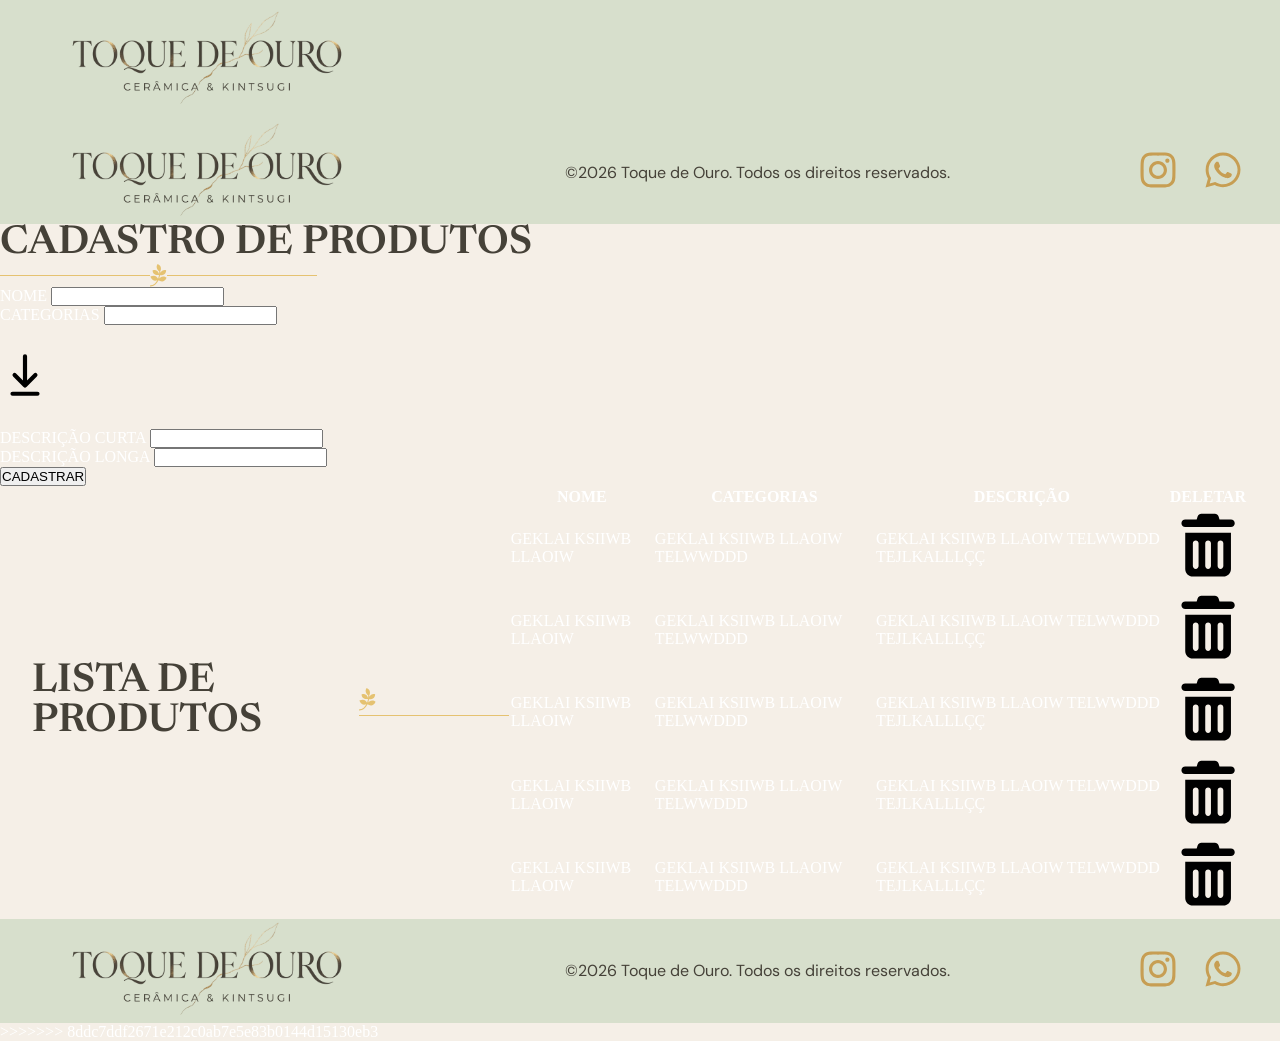
<file: Site - Toque de ouro/Administração/index.html>
<!DOCTYPE html>
<html lang="pt-br">

<head>
    <meta charset="UTF-8">
    <meta name="viewport" content="width=device-width, initial-scale=1.0">
    <title>Toque de Ouro - Home </title>
    <link rel="stylesheet" href="style.css">

    <!---------------FONTE PRIMÁRIA---------------->
    <link rel="preconnect" href="https://fonts.googleapis.com">
    <link rel="preconnect" href="https://fonts.gstatic.com" crossorigin>

    <link href="https://fonts.googleapis.com/css2?family=Newsreader:ital,opsz,wght@0,6..72,200..800;1,6..72,200..800&display=swap" rel="stylesheet">
    
    <!---------------FONTE SECUNDÁRIA-------------->
    <link rel="preconnect" href="https://fonts.googleapis.com">
    <link rel="preconnect" href="https://fonts.gstatic.com" crossorigin>
    <link href="https://fonts.googleapis.com/css2?family=DM+Sans:ital,opsz,wght@0,9..40,100..1000;1,9..40,100..1000&display=swap" rel="stylesheet">

    <link
        href="https://fonts.googleapis.com/css2?family=Newsreader:ital,opsz,wght@0,6..72,200..800;1,6..72,200..800&display=swap"
        rel="stylesheet">

    <!---------------FONTE SECUNDÁRIA-------------->
    <link rel="preconnect" href="https://fonts.googleapis.com">
    <link rel="preconnect" href="https://fonts.gstatic.com" crossorigin>
    <link
        href="https://fonts.googleapis.com/css2?family=DM+Sans:ital,opsz,wght@0,9..40,100..1000;1,9..40,100..1000&display=swap"
        rel="stylesheet">

</head>

<body>
    <header>
        <div class="container">
            <div class="logo">
                <img src="../Imagens/Logo.png" alt="Logo escrito Toque de Ouro">
            </div>
        </div>
    </header>

    <main>
        <section class="login">            


        </section>

    </main>

    <footer>
        <div class="footer_rodape">
        
                <div class="logo_footer_container">
                  <img class="logo_footer" src="../Imagens/Logo.png" alt="Logo escrito Toque de Ouro">
                </div>

                <p>©2026 Toque de Ouro. Todos os direitos reservados.</p>
            
                <div class="redes_sociais">
                    <ul>
                        <li>
                            <a href="https://instagram.com" target="_blank">
                            <svg xmlns="http://www.w3.org/2000/svg" viewBox="0 0 640 640" fill="currentColor"><!--!Font Awesome Free 7.3.1 by @fontawesome - https://fontawesome.com License - https://fontawesome.com/license/free Copyright 2026 Fonticons, Inc.--><path d="M320.3 205C256.8 204.8 205.2 256.2 205 319.7C204.8 383.2 256.2 434.8 319.7 435C383.2 435.2 434.8 383.8 435 320.3C435.2 256.8 383.8 205.2 320.3 205zM319.7 245.4C360.9 245.2 394.4 278.5 394.6 319.7C394.8 360.9 361.5 394.4 320.3 394.6C279.1 394.8 245.6 361.5 245.4 320.3C245.2 279.1 278.5 245.6 319.7 245.4zM413.1 200.3C413.1 185.5 425.1 173.5 439.9 173.5C454.7 173.5 466.7 185.5 466.7 200.3C466.7 215.1 454.7 227.1 439.9 227.1C425.1 227.1 413.1 215.1 413.1 200.3zM542.8 227.5C541.1 191.6 532.9 159.8 506.6 133.6C480.4 107.4 448.6 99.2 412.7 97.4C375.7 95.3 264.8 95.3 227.8 97.4C192 99.1 160.2 107.3 133.9 133.5C107.6 159.7 99.5 191.5 97.7 227.4C95.6 264.4 95.6 375.3 97.7 412.3C99.4 448.2 107.6 480 133.9 506.2C160.2 532.4 191.9 540.6 227.8 542.4C264.8 544.5 375.7 544.5 412.7 542.4C448.6 540.7 480.4 532.5 506.6 506.2C532.8 480 541 448.2 542.8 412.3C544.9 375.3 544.9 264.5 542.8 227.5zM495 452C487.2 471.6 472.1 486.7 452.4 494.6C422.9 506.3 352.9 503.6 320.3 503.6C287.7 503.6 217.6 506.2 188.2 494.6C168.6 486.8 153.5 471.7 145.6 452C133.9 422.5 136.6 352.5 136.6 319.9C136.6 287.3 134 217.2 145.6 187.8C153.4 168.2 168.5 153.1 188.2 145.2C217.7 133.5 287.7 136.2 320.3 136.2C352.9 136.2 423 133.6 452.4 145.2C472 153 487.1 168.1 495 187.8C506.7 217.3 504 287.3 504 319.9C504 352.5 506.7 422.6 495 452z"/></svg>
                            </a>
                        </li>
                        <li>
                            <a href="https://wa.me" target="_blank">
                              <svg xmlns="http://www.w3.org/2000/svg" viewBox="0 0 640 640" fill="currentColor"><!--!Font Awesome Free 7.3.1 by @fontawesome - https://fontawesome.com License - https://fontawesome.com/license/free Copyright 2026 Fonticons, Inc.--><path d="M476.9 161.1C435 119.1 379.2 96 319.9 96C197.5 96 97.9 195.6 97.9 318C97.9 357.1 108.1 395.3 127.5 429L96 544L213.7 513.1C246.1 530.8 282.6 540.1 319.8 540.1L319.9 540.1C442.2 540.1 544 440.5 544 318.1C544 258.8 518.8 203.1 476.9 161.1zM319.9 502.7C286.7 502.7 254.2 493.8 225.9 477L219.2 473L149.4 491.3L168 423.2L163.6 416.2C145.1 386.8 135.4 352.9 135.4 318C135.4 216.3 218.2 133.5 320 133.5C369.3 133.5 415.6 152.7 450.4 187.6C485.2 222.5 506.6 268.8 506.5 318.1C506.5 419.9 421.6 502.7 319.9 502.7zM421.1 364.5C415.6 361.7 388.3 348.3 383.2 346.5C378.1 344.6 374.4 343.7 370.7 349.3C367 354.9 356.4 367.3 353.1 371.1C349.9 374.8 346.6 375.3 341.1 372.5C308.5 356.2 287.1 343.4 265.6 306.5C259.9 296.7 271.3 297.4 281.9 276.2C283.7 272.5 282.8 269.3 281.4 266.5C280 263.7 268.9 236.4 264.3 225.3C259.8 214.5 255.2 216 251.8 215.8C248.6 215.6 244.9 215.6 241.2 215.6C237.5 215.6 231.5 217 226.4 222.5C221.3 228.1 207 241.5 207 268.8C207 296.1 226.9 322.5 229.6 326.2C232.4 329.9 268.7 385.9 324.4 410C359.6 425.2 373.4 426.5 391 423.9C401.7 422.3 423.8 410.5 428.4 397.5C433 384.5 433 373.4 431.6 371.1C430.3 368.6 426.6 367.2 421.1 364.5z"/></svg>
                            </a>
                        </li>
                    </ul>
                </div>
        </div>
    </footer>
</body>

            <div class="cad_container">
                <div class="box_h2">
                    <h2>CADASTRO DE PRODUTOS</h2>
                    <div class="linha">
                        <hr>
                        <svg width="17" height="23" viewBox="0 0 17 23" fill="none" xmlns="http://www.w3.org/2000/svg">
                            <path
                                d="M16.5922 13.8271C14.2112 20.0818 8.50704 16.2979 8.50704 16.2979C6.75692 20.0406 3.86597 22.4474 0.52993 22.4611C-0.165799 22.4611 -0.187405 21.3447 0.52993 21.3447C3.31284 21.3309 5.73709 19.3909 7.32301 16.307C5.54695 17.0345 2.19795 17.5836 0.339793 12.546C5.05001 10.4916 7.21497 13.0584 8.04466 14.6278C8.47247 13.5114 8.77928 12.2989 8.97806 10.9812C8.97806 10.9812 2.94121 11.9832 2.51773 6.49262C7.66439 4.30096 9.11202 10.002 9.11202 10.002C9.18116 9.23791 9.25463 7.59531 9.25463 7.55871C9.25463 7.55871 4.66109 4.18657 7.60821 0C12.9925 1.96746 10.2615 7.4306 10.2615 7.4306C10.2831 7.5038 10.2831 8.51956 10.2615 8.95881C10.2615 8.95881 12.2147 4.88662 16.1557 6.3279C15.9742 12.4591 10.0238 11.1962 10.0238 11.1962C9.83368 12.4499 9.53983 13.6395 9.15956 14.7422C9.15956 14.7422 12.7462 10.5419 16.5922 13.8271Z"
                                fill="#E5C271" />
                        </svg>
                        <hr>
                    </div>
                </div>
            </div>

            <form action="">
                <div class="inputs_forms">
                    <div class="form_coluna1">
                        <div class="linha_form lf_coluna">
                            <label for="">NOME</label>
                            <input placeholder="" type="text" name="" id="">
                        </div>
                    </div>

                    <div class="linha_form lf_linha juncao">
                        <div class="input_cat lf_coluna">
                            <label for="">CATEGORIAS</label>
                            <input placeholder="" type="text">
                        </div>
                        <div class="inputs_img">
                            <label for="svg">
                                <svg width="50px" height="100px" viewBox="0 0 24 24" fill="none"
                                    xmlns="http://www.w3.org/2000/svg">
                                    <g id="Interface / Download">
                                        <path id="Vector" d="M6 21H18M12 3V17M12 17L17 12M12 17L7 12" stroke="#000000"
                                            stroke-width="2" stroke-linecap="round" stroke-linejoin="round" />
                                    </g>
                                </svg>
                            </label>

                        </div>
                    </div>



                    <div class="linha_form lf_linha">
                        <div class="input_cat lf_coluna">
                            <label for="">DESCRIÇÃO CURTA</label>
                            <input placeholder="" type="text">
                        </div>
                    </div>

                    <div class="linha_form lf_linha">
                        <div class="input_cat lf_coluna">
                            <label for="">DESCRIÇÃO LONGA</label>
                            <input placeholder="" type="text">
                        </div>
                    </div>
                </div>
                <input type="button" value="CADASTRAR">
            </form>
            
        </section>

            
            <section class="lista_produtos">
                <div class="container lista_container">
                    <div class="box_lista">
                        <h2>LISTA DE PRODUTOS</h2>
                    </div>
                    <div class="linha2">
                        
                        <svg width="17" height="23" viewBox="0 0 17 23" fill="none" xmlns="http://www.w3.org/2000/svg">
                            <path
                            d="M16.5922 13.8271C14.2112 20.0818 8.50704 16.2979 8.50704 16.2979C6.75692 20.0406 3.86597 22.4474 0.52993 22.4611C-0.165799 22.4611 -0.187405 21.3447 0.52993 21.3447C3.31284 21.3309 5.73709 19.3909 7.32301 16.307C5.54695 17.0345 2.19795 17.5836 0.339793 12.546C5.05001 10.4916 7.21497 13.0584 8.04466 14.6278C8.47247 13.5114 8.77928 12.2989 8.97806 10.9812C8.97806 10.9812 2.94121 11.9832 2.51773 6.49262C7.66439 4.30096 9.11202 10.002 9.11202 10.002C9.18116 9.23791 9.25463 7.59531 9.25463 7.55871C9.25463 7.55871 4.66109 4.18657 7.60821 0C12.9925 1.96746 10.2615 7.4306 10.2615 7.4306C10.2831 7.5038 10.2831 8.51956 10.2615 8.95881C10.2615 8.95881 12.2147 4.88662 16.1557 6.3279C15.9742 12.4591 10.0238 11.1962 10.0238 11.1962C9.83368 12.4499 9.53983 13.6395 9.15956 14.7422C9.15956 14.7422 12.7462 10.5419 16.5922 13.8271Z"
                            fill="#E5C271" />
                        </svg>
                        <hr>
                    </div>
                    
                    <table>
                        <thead>
                            <tr>
                                <th>NOME</th>
                                <th>CATEGORIAS</th>
                                <th>DESCRIÇÃO</th>
                                <th>DELETAR</th>
                            </tr>
                        </thead>
                        <tbody>
                            <tr>
                                <td  data-cell="NOME">GEKLAI KSIIWB LLAOIW</td>
                                <td  data-cell="CATEGORIAS">GEKLAI KSIIWB LLAOIW TELWWDDD</td>
                                <td  data-cell="DESCRIÇÃO">GEKLAI KSIIWB LLAOIW TELWWDDD TEJLKALLLÇÇ</td>
                                <td  data-cell="DELETAR">
                                    <svg xmlns="http://www.w3.org/2000/svg" viewBox="0 0 640 640"><!--!Font Awesome Free 7.3.1 by @fontawesome - https://fontawesome.com License - https://fontawesome.com/license/free Copyright 2026 Fonticons, Inc.--><path d="M232.7 69.9C237.1 56.8 249.3 48 263.1 48L377 48C390.8 48 403 56.8 407.4 69.9L416 96L512 96C529.7 96 544 110.3 544 128C544 145.7 529.7 160 512 160L128 160C110.3 160 96 145.7 96 128C96 110.3 110.3 96 128 96L224 96L232.7 69.9zM128 208L512 208L512 512C512 547.3 483.3 576 448 576L192 576C156.7 576 128 547.3 128 512L128 208zM216 272C202.7 272 192 282.7 192 296L192 488C192 501.3 202.7 512 216 512C229.3 512 240 501.3 240 488L240 296C240 282.7 229.3 272 216 272zM320 272C306.7 272 296 282.7 296 296L296 488C296 501.3 306.7 512 320 512C333.3 512 344 501.3 344 488L344 296C344 282.7 333.3 272 320 272zM424 272C410.7 272 400 282.7 400 296L400 488C400 501.3 410.7 512 424 512C437.3 512 448 501.3 448 488L448 296C448 282.7 437.3 272 424 272z"/></svg>
                                </td>
                               
                            </tr>
                            <tr>
                                <td  data-cell="NOME">GEKLAI KSIIWB LLAOIW</td>
                                <td  data-cell="CATEGORIAS">GEKLAI KSIIWB LLAOIW TELWWDDD</td>
                                <td  data-cell="DESCRIÇÃO">GEKLAI KSIIWB LLAOIW TELWWDDD TEJLKALLLÇÇ</td>
                                <td  data-cell="DELETAR">
                                    <svg xmlns="http://www.w3.org/2000/svg" viewBox="0 0 640 640"><!--!Font Awesome Free 7.3.1 by @fontawesome - https://fontawesome.com License - https://fontawesome.com/license/free Copyright 2026 Fonticons, Inc.--><path d="M232.7 69.9C237.1 56.8 249.3 48 263.1 48L377 48C390.8 48 403 56.8 407.4 69.9L416 96L512 96C529.7 96 544 110.3 544 128C544 145.7 529.7 160 512 160L128 160C110.3 160 96 145.7 96 128C96 110.3 110.3 96 128 96L224 96L232.7 69.9zM128 208L512 208L512 512C512 547.3 483.3 576 448 576L192 576C156.7 576 128 547.3 128 512L128 208zM216 272C202.7 272 192 282.7 192 296L192 488C192 501.3 202.7 512 216 512C229.3 512 240 501.3 240 488L240 296C240 282.7 229.3 272 216 272zM320 272C306.7 272 296 282.7 296 296L296 488C296 501.3 306.7 512 320 512C333.3 512 344 501.3 344 488L344 296C344 282.7 333.3 272 320 272zM424 272C410.7 272 400 282.7 400 296L400 488C400 501.3 410.7 512 424 512C437.3 512 448 501.3 448 488L448 296C448 282.7 437.3 272 424 272z"/></svg>
                                </td>
                               
                            </tr>
                            <tr>
                                <td  data-cell="NOME">GEKLAI KSIIWB LLAOIW</td>
                                <td  data-cell="CATEGORIAS">GEKLAI KSIIWB LLAOIW TELWWDDD</td>
                                <td  data-cell="DESCRIÇÃO">GEKLAI KSIIWB LLAOIW TELWWDDD TEJLKALLLÇÇ</td>
                                <td  data-cell="DELETAR">
                                    <svg xmlns="http://www.w3.org/2000/svg" viewBox="0 0 640 640"><!--!Font Awesome Free 7.3.1 by @fontawesome - https://fontawesome.com License - https://fontawesome.com/license/free Copyright 2026 Fonticons, Inc.--><path d="M232.7 69.9C237.1 56.8 249.3 48 263.1 48L377 48C390.8 48 403 56.8 407.4 69.9L416 96L512 96C529.7 96 544 110.3 544 128C544 145.7 529.7 160 512 160L128 160C110.3 160 96 145.7 96 128C96 110.3 110.3 96 128 96L224 96L232.7 69.9zM128 208L512 208L512 512C512 547.3 483.3 576 448 576L192 576C156.7 576 128 547.3 128 512L128 208zM216 272C202.7 272 192 282.7 192 296L192 488C192 501.3 202.7 512 216 512C229.3 512 240 501.3 240 488L240 296C240 282.7 229.3 272 216 272zM320 272C306.7 272 296 282.7 296 296L296 488C296 501.3 306.7 512 320 512C333.3 512 344 501.3 344 488L344 296C344 282.7 333.3 272 320 272zM424 272C410.7 272 400 282.7 400 296L400 488C400 501.3 410.7 512 424 512C437.3 512 448 501.3 448 488L448 296C448 282.7 437.3 272 424 272z"/></svg>
                                </td>
                               
                            </tr>
                            <tr>
                                <td  data-cell="NOME">GEKLAI KSIIWB LLAOIW</td>
                                <td  data-cell="CATEGORIAS">GEKLAI KSIIWB LLAOIW TELWWDDD</td>
                                <td  data-cell="DESCRIÇÃO">GEKLAI KSIIWB LLAOIW TELWWDDD TEJLKALLLÇÇ</td>
                                <td  data-cell="DELETAR">
                                    <svg xmlns="http://www.w3.org/2000/svg" viewBox="0 0 640 640"><!--!Font Awesome Free 7.3.1 by @fontawesome - https://fontawesome.com License - https://fontawesome.com/license/free Copyright 2026 Fonticons, Inc.--><path d="M232.7 69.9C237.1 56.8 249.3 48 263.1 48L377 48C390.8 48 403 56.8 407.4 69.9L416 96L512 96C529.7 96 544 110.3 544 128C544 145.7 529.7 160 512 160L128 160C110.3 160 96 145.7 96 128C96 110.3 110.3 96 128 96L224 96L232.7 69.9zM128 208L512 208L512 512C512 547.3 483.3 576 448 576L192 576C156.7 576 128 547.3 128 512L128 208zM216 272C202.7 272 192 282.7 192 296L192 488C192 501.3 202.7 512 216 512C229.3 512 240 501.3 240 488L240 296C240 282.7 229.3 272 216 272zM320 272C306.7 272 296 282.7 296 296L296 488C296 501.3 306.7 512 320 512C333.3 512 344 501.3 344 488L344 296C344 282.7 333.3 272 320 272zM424 272C410.7 272 400 282.7 400 296L400 488C400 501.3 410.7 512 424 512C437.3 512 448 501.3 448 488L448 296C448 282.7 437.3 272 424 272z"/></svg>
                                </td>
                               
                            </tr>
                            <tr>
                                <td  data-cell="NOME">GEKLAI KSIIWB LLAOIW</td>
                                <td  data-cell="CATEGORIAS">GEKLAI KSIIWB LLAOIW TELWWDDD</td>
                                <td  data-cell="DESCRIÇÃO">GEKLAI KSIIWB LLAOIW TELWWDDD TEJLKALLLÇÇ</td>
                                <td  data-cell="DELETAR">
                                    <svg xmlns="http://www.w3.org/2000/svg" viewBox="0 0 640 640"><!--!Font Awesome Free 7.3.1 by @fontawesome - https://fontawesome.com License - https://fontawesome.com/license/free Copyright 2026 Fonticons, Inc.--><path d="M232.7 69.9C237.1 56.8 249.3 48 263.1 48L377 48C390.8 48 403 56.8 407.4 69.9L416 96L512 96C529.7 96 544 110.3 544 128C544 145.7 529.7 160 512 160L128 160C110.3 160 96 145.7 96 128C96 110.3 110.3 96 128 96L224 96L232.7 69.9zM128 208L512 208L512 512C512 547.3 483.3 576 448 576L192 576C156.7 576 128 547.3 128 512L128 208zM216 272C202.7 272 192 282.7 192 296L192 488C192 501.3 202.7 512 216 512C229.3 512 240 501.3 240 488L240 296C240 282.7 229.3 272 216 272zM320 272C306.7 272 296 282.7 296 296L296 488C296 501.3 306.7 512 320 512C333.3 512 344 501.3 344 488L344 296C344 282.7 333.3 272 320 272zM424 272C410.7 272 400 282.7 400 296L400 488C400 501.3 410.7 512 424 512C437.3 512 448 501.3 448 488L448 296C448 282.7 437.3 272 424 272z"/></svg>
                                </td>
                               
                            </tr>
                        </tbody>
                    </table>
                    
                    
                </div>
            </section>
                
                
            

    </main>

    <footer>
        <div class="footer_rodape">

            <div class="logo_footer_container">
                <img class="logo_footer" src="../Imagens/Logo.png" alt="Logo escrito Toque de Ouro">
            </div>

            <p>©2026 Toque de Ouro. Todos os direitos reservados.</p>

            <div class="redes_sociais">
                <ul>
                    <li>
                        <a href="https://instagram.com" target="_blank">
                            <svg xmlns="http://www.w3.org/2000/svg" viewBox="0 0 640 640"
                                fill="currentColor"><!--!Font Awesome Free 7.3.1 by @fontawesome - https://fontawesome.com License - https://fontawesome.com/license/free Copyright 2026 Fonticons, Inc.-->
                                <path
                                    d="M320.3 205C256.8 204.8 205.2 256.2 205 319.7C204.8 383.2 256.2 434.8 319.7 435C383.2 435.2 434.8 383.8 435 320.3C435.2 256.8 383.8 205.2 320.3 205zM319.7 245.4C360.9 245.2 394.4 278.5 394.6 319.7C394.8 360.9 361.5 394.4 320.3 394.6C279.1 394.8 245.6 361.5 245.4 320.3C245.2 279.1 278.5 245.6 319.7 245.4zM413.1 200.3C413.1 185.5 425.1 173.5 439.9 173.5C454.7 173.5 466.7 185.5 466.7 200.3C466.7 215.1 454.7 227.1 439.9 227.1C425.1 227.1 413.1 215.1 413.1 200.3zM542.8 227.5C541.1 191.6 532.9 159.8 506.6 133.6C480.4 107.4 448.6 99.2 412.7 97.4C375.7 95.3 264.8 95.3 227.8 97.4C192 99.1 160.2 107.3 133.9 133.5C107.6 159.7 99.5 191.5 97.7 227.4C95.6 264.4 95.6 375.3 97.7 412.3C99.4 448.2 107.6 480 133.9 506.2C160.2 532.4 191.9 540.6 227.8 542.4C264.8 544.5 375.7 544.5 412.7 542.4C448.6 540.7 480.4 532.5 506.6 506.2C532.8 480 541 448.2 542.8 412.3C544.9 375.3 544.9 264.5 542.8 227.5zM495 452C487.2 471.6 472.1 486.7 452.4 494.6C422.9 506.3 352.9 503.6 320.3 503.6C287.7 503.6 217.6 506.2 188.2 494.6C168.6 486.8 153.5 471.7 145.6 452C133.9 422.5 136.6 352.5 136.6 319.9C136.6 287.3 134 217.2 145.6 187.8C153.4 168.2 168.5 153.1 188.2 145.2C217.7 133.5 287.7 136.2 320.3 136.2C352.9 136.2 423 133.6 452.4 145.2C472 153 487.1 168.1 495 187.8C506.7 217.3 504 287.3 504 319.9C504 352.5 506.7 422.6 495 452z" />
                            </svg>
                        </a>
                    </li>
                    <li>
                        <a href="https://wa.me" target="_blank">
                            <svg xmlns="http://www.w3.org/2000/svg" viewBox="0 0 640 640"
                                fill="currentColor"><!--!Font Awesome Free 7.3.1 by @fontawesome - https://fontawesome.com License - https://fontawesome.com/license/free Copyright 2026 Fonticons, Inc.-->
                                <path
                                    d="M476.9 161.1C435 119.1 379.2 96 319.9 96C197.5 96 97.9 195.6 97.9 318C97.9 357.1 108.1 395.3 127.5 429L96 544L213.7 513.1C246.1 530.8 282.6 540.1 319.8 540.1L319.9 540.1C442.2 540.1 544 440.5 544 318.1C544 258.8 518.8 203.1 476.9 161.1zM319.9 502.7C286.7 502.7 254.2 493.8 225.9 477L219.2 473L149.4 491.3L168 423.2L163.6 416.2C145.1 386.8 135.4 352.9 135.4 318C135.4 216.3 218.2 133.5 320 133.5C369.3 133.5 415.6 152.7 450.4 187.6C485.2 222.5 506.6 268.8 506.5 318.1C506.5 419.9 421.6 502.7 319.9 502.7zM421.1 364.5C415.6 361.7 388.3 348.3 383.2 346.5C378.1 344.6 374.4 343.7 370.7 349.3C367 354.9 356.4 367.3 353.1 371.1C349.9 374.8 346.6 375.3 341.1 372.5C308.5 356.2 287.1 343.4 265.6 306.5C259.9 296.7 271.3 297.4 281.9 276.2C283.7 272.5 282.8 269.3 281.4 266.5C280 263.7 268.9 236.4 264.3 225.3C259.8 214.5 255.2 216 251.8 215.8C248.6 215.6 244.9 215.6 241.2 215.6C237.5 215.6 231.5 217 226.4 222.5C221.3 228.1 207 241.5 207 268.8C207 296.1 226.9 322.5 229.6 326.2C232.4 329.9 268.7 385.9 324.4 410C359.6 425.2 373.4 426.5 391 423.9C401.7 422.3 423.8 410.5 428.4 397.5C433 384.5 433 373.4 431.6 371.1C430.3 368.6 426.6 367.2 421.1 364.5z" />
                            </svg>
                        </a>
                    </li>
                </ul>
            </div>
        </div>
    </footer>
</body>

>>>>>>> 8ddc7ddf2671e212c0ab7e5e83b0144d15130eb3
</html>
</file>
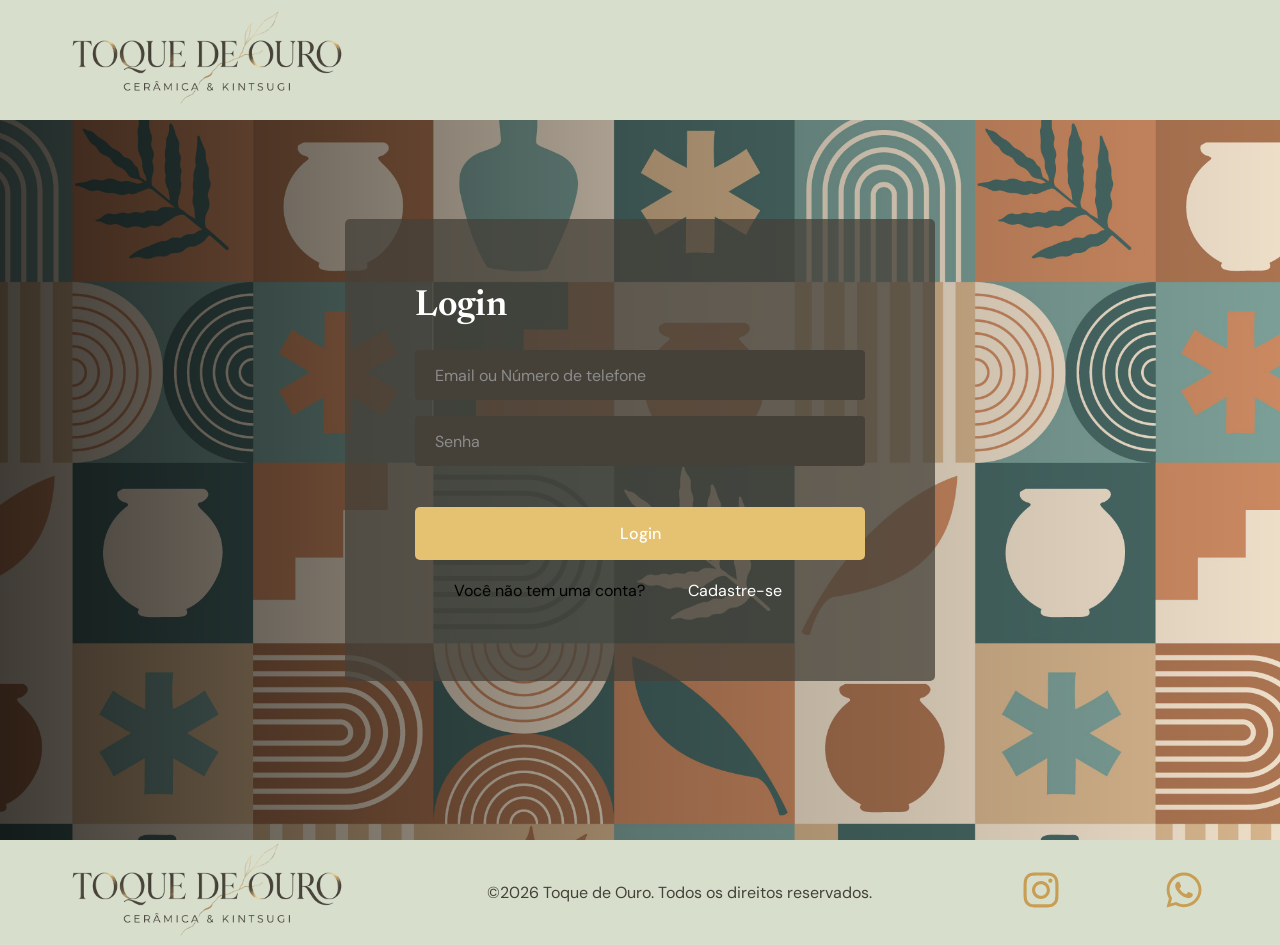
<file: Site - Toque de ouro/Login/index.html>
<!DOCTYPE html>
<html lang="pt-br">

<head>
    <meta charset="UTF-8">
    <meta name="viewport" content="width=device-width, initial-scale=1.0">
    <title>Toque de Ouro - Home </title>
    <link rel="stylesheet" href="style.css">

    <!---------------FONTE PRIMÁRIA---------------->
    <link rel="preconnect" href="https://fonts.googleapis.com">
    <link rel="preconnect" href="https://fonts.gstatic.com" crossorigin>
    <link href="https://fonts.googleapis.com/css2?family=Newsreader:ital,opsz,wght@0,6..72,200..800;1,6..72,200..800&display=swap" rel="stylesheet">
    
    <!---------------FONTE SECUNDÁRIA-------------->
    <link rel="preconnect" href="https://fonts.googleapis.com">
    <link rel="preconnect" href="https://fonts.gstatic.com" crossorigin>
    <link href="https://fonts.googleapis.com/css2?family=DM+Sans:ital,opsz,wght@0,9..40,100..1000;1,9..40,100..1000&display=swap" rel="stylesheet">
</head>

<body>
    <header>
         <div class="container">
            <div class="logo">
                <img src="../Imagens/Logo.png" alt="Logo escrito Toque de Ouro">
            </div>
        </div>
    </header>

    <main>
        <section class="login_sessão">
            <div class="form_container">
                <h2>Login</h2>
                <form action="#">
                    <div class="form_email">
                        <input type="text" required>
                        <label>Email ou Número de telefone</label>
                    </div>
                    <div class="form_email">
                        <input type="password" required>
                        <label>Senha</label>
                    </div>
                        <button type="submit">Login</button>
                </form>
                <p>Você não tem uma conta? <a class="cadastrar" href="">Cadastre-se</a></p>
            </div>
        </section>

    </main>

    <footer>
        <div class="footer_rodape">
        
                <div class="logo_footer_container">
                  <img class="logo_footer" src="../Imagens/Logo.png" alt="Logo escrito Toque de Ouro">
                </div>

                <p>©2026 Toque de Ouro. Todos os direitos reservados.</p>
            
                <div class="redes_sociais">
                    <ul>
                        <li>
                            <a href="https://instagram.com" target="_blank">
                            <svg xmlns="http://www.w3.org/2000/svg" viewBox="0 0 640 640" fill="currentColor"><!--!Font Awesome Free 7.3.1 by @fontawesome - https://fontawesome.com License - https://fontawesome.com/license/free Copyright 2026 Fonticons, Inc.--><path d="M320.3 205C256.8 204.8 205.2 256.2 205 319.7C204.8 383.2 256.2 434.8 319.7 435C383.2 435.2 434.8 383.8 435 320.3C435.2 256.8 383.8 205.2 320.3 205zM319.7 245.4C360.9 245.2 394.4 278.5 394.6 319.7C394.8 360.9 361.5 394.4 320.3 394.6C279.1 394.8 245.6 361.5 245.4 320.3C245.2 279.1 278.5 245.6 319.7 245.4zM413.1 200.3C413.1 185.5 425.1 173.5 439.9 173.5C454.7 173.5 466.7 185.5 466.7 200.3C466.7 215.1 454.7 227.1 439.9 227.1C425.1 227.1 413.1 215.1 413.1 200.3zM542.8 227.5C541.1 191.6 532.9 159.8 506.6 133.6C480.4 107.4 448.6 99.2 412.7 97.4C375.7 95.3 264.8 95.3 227.8 97.4C192 99.1 160.2 107.3 133.9 133.5C107.6 159.7 99.5 191.5 97.7 227.4C95.6 264.4 95.6 375.3 97.7 412.3C99.4 448.2 107.6 480 133.9 506.2C160.2 532.4 191.9 540.6 227.8 542.4C264.8 544.5 375.7 544.5 412.7 542.4C448.6 540.7 480.4 532.5 506.6 506.2C532.8 480 541 448.2 542.8 412.3C544.9 375.3 544.9 264.5 542.8 227.5zM495 452C487.2 471.6 472.1 486.7 452.4 494.6C422.9 506.3 352.9 503.6 320.3 503.6C287.7 503.6 217.6 506.2 188.2 494.6C168.6 486.8 153.5 471.7 145.6 452C133.9 422.5 136.6 352.5 136.6 319.9C136.6 287.3 134 217.2 145.6 187.8C153.4 168.2 168.5 153.1 188.2 145.2C217.7 133.5 287.7 136.2 320.3 136.2C352.9 136.2 423 133.6 452.4 145.2C472 153 487.1 168.1 495 187.8C506.7 217.3 504 287.3 504 319.9C504 352.5 506.7 422.6 495 452z"/></svg>
                            </a>
                        </li>
                        <li>
                            <a href="https://wa.me" target="_blank">
                              <svg xmlns="http://www.w3.org/2000/svg" viewBox="0 0 640 640" fill="currentColor"><!--!Font Awesome Free 7.3.1 by @fontawesome - https://fontawesome.com License - https://fontawesome.com/license/free Copyright 2026 Fonticons, Inc.--><path d="M476.9 161.1C435 119.1 379.2 96 319.9 96C197.5 96 97.9 195.6 97.9 318C97.9 357.1 108.1 395.3 127.5 429L96 544L213.7 513.1C246.1 530.8 282.6 540.1 319.8 540.1L319.9 540.1C442.2 540.1 544 440.5 544 318.1C544 258.8 518.8 203.1 476.9 161.1zM319.9 502.7C286.7 502.7 254.2 493.8 225.9 477L219.2 473L149.4 491.3L168 423.2L163.6 416.2C145.1 386.8 135.4 352.9 135.4 318C135.4 216.3 218.2 133.5 320 133.5C369.3 133.5 415.6 152.7 450.4 187.6C485.2 222.5 506.6 268.8 506.5 318.1C506.5 419.9 421.6 502.7 319.9 502.7zM421.1 364.5C415.6 361.7 388.3 348.3 383.2 346.5C378.1 344.6 374.4 343.7 370.7 349.3C367 354.9 356.4 367.3 353.1 371.1C349.9 374.8 346.6 375.3 341.1 372.5C308.5 356.2 287.1 343.4 265.6 306.5C259.9 296.7 271.3 297.4 281.9 276.2C283.7 272.5 282.8 269.3 281.4 266.5C280 263.7 268.9 236.4 264.3 225.3C259.8 214.5 255.2 216 251.8 215.8C248.6 215.6 244.9 215.6 241.2 215.6C237.5 215.6 231.5 217 226.4 222.5C221.3 228.1 207 241.5 207 268.8C207 296.1 226.9 322.5 229.6 326.2C232.4 329.9 268.7 385.9 324.4 410C359.6 425.2 373.4 426.5 391 423.9C401.7 422.3 423.8 410.5 428.4 397.5C433 384.5 433 373.4 431.6 371.1C430.3 368.6 426.6 367.2 421.1 364.5z"/></svg>
                            </a>
                        </li>
                    </ul>
                </div>
        </div>
    </footer>
</body>
</html>
</file>
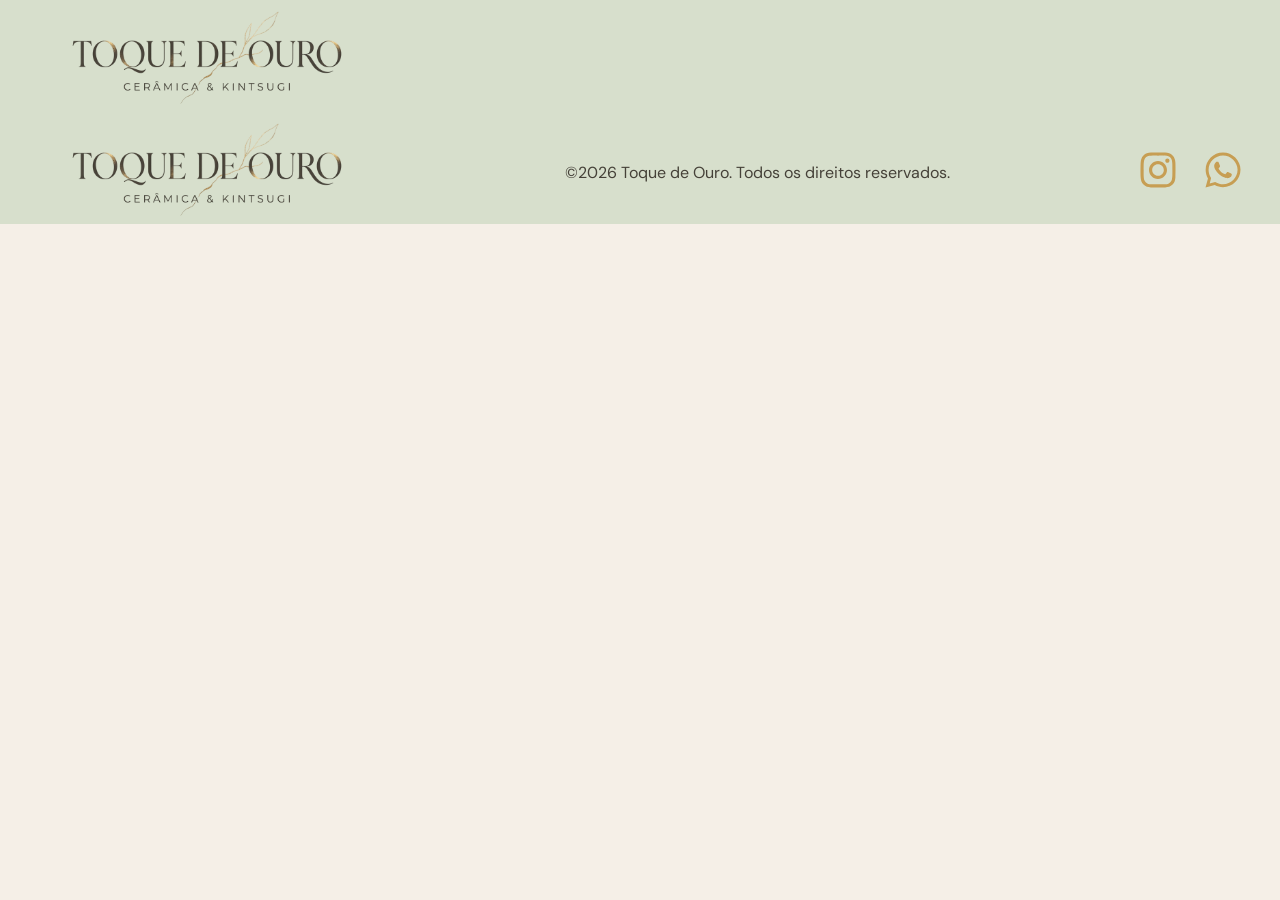
<file: Site - Toque de ouro/Produtos/index.html>
<!DOCTYPE html>
<html lang="pt-br">
<head>
    <meta charset="UTF-8">
    <meta name="viewport" content="width=device-width, initial-scale=1.0">
    <title>Toque de ouro - Página de cadastro</title>
    <link rel="stylesheet" href="style.css">

    <!---------------FONTE PRIMÁRIA---------------->
    <link rel="preconnect" href="https://fonts.googleapis.com">
    <link rel="preconnect" href="https://fonts.gstatic.com" crossorigin>
    <link href="https://fonts.googleapis.com/css2?family=Newsreader:ital,opsz,wght@0,6..72,200..800;1,6..72,200..800&display=swap" rel="stylesheet">
    
    <!---------------FONTE SECUNDÁRIA-------------->
    <link rel="preconnect" href="https://fonts.googleapis.com">
    <link rel="preconnect" href="https://fonts.gstatic.com" crossorigin>
    <link href="https://fonts.googleapis.com/css2?family=DM+Sans:ital,opsz,wght@0,9..40,100..1000;1,9..40,100..1000&display=swap" rel="stylesheet">

</head>
<body>
    <header>
        <div class="container">
            <div class="logo">
                <img src="../Imagens/Logo.png" alt="Logo escrito Toque de Ouro">
            </div>
        </div>
    </header>

    <main>

    </main>
    
    <footer>
        <div class="footer_rodape">
        
                <div class="logo_footer_container">
                  <img class="logo_footer" src="../Imagens/Logo.png" alt="Logo escrito Toque de Ouro">
                </div>

                <p>©2026 Toque de Ouro. Todos os direitos reservados.</p>
            
                <div class="redes_sociais">
                    <ul>
                        <li>
                            <a href="https://instagram.com" target="_blank">
                            <svg xmlns="http://www.w3.org/2000/svg" viewBox="0 0 640 640" fill="currentColor"><!--!Font Awesome Free 7.3.1 by @fontawesome - https://fontawesome.com License - https://fontawesome.com/license/free Copyright 2026 Fonticons, Inc.--><path d="M320.3 205C256.8 204.8 205.2 256.2 205 319.7C204.8 383.2 256.2 434.8 319.7 435C383.2 435.2 434.8 383.8 435 320.3C435.2 256.8 383.8 205.2 320.3 205zM319.7 245.4C360.9 245.2 394.4 278.5 394.6 319.7C394.8 360.9 361.5 394.4 320.3 394.6C279.1 394.8 245.6 361.5 245.4 320.3C245.2 279.1 278.5 245.6 319.7 245.4zM413.1 200.3C413.1 185.5 425.1 173.5 439.9 173.5C454.7 173.5 466.7 185.5 466.7 200.3C466.7 215.1 454.7 227.1 439.9 227.1C425.1 227.1 413.1 215.1 413.1 200.3zM542.8 227.5C541.1 191.6 532.9 159.8 506.6 133.6C480.4 107.4 448.6 99.2 412.7 97.4C375.7 95.3 264.8 95.3 227.8 97.4C192 99.1 160.2 107.3 133.9 133.5C107.6 159.7 99.5 191.5 97.7 227.4C95.6 264.4 95.6 375.3 97.7 412.3C99.4 448.2 107.6 480 133.9 506.2C160.2 532.4 191.9 540.6 227.8 542.4C264.8 544.5 375.7 544.5 412.7 542.4C448.6 540.7 480.4 532.5 506.6 506.2C532.8 480 541 448.2 542.8 412.3C544.9 375.3 544.9 264.5 542.8 227.5zM495 452C487.2 471.6 472.1 486.7 452.4 494.6C422.9 506.3 352.9 503.6 320.3 503.6C287.7 503.6 217.6 506.2 188.2 494.6C168.6 486.8 153.5 471.7 145.6 452C133.9 422.5 136.6 352.5 136.6 319.9C136.6 287.3 134 217.2 145.6 187.8C153.4 168.2 168.5 153.1 188.2 145.2C217.7 133.5 287.7 136.2 320.3 136.2C352.9 136.2 423 133.6 452.4 145.2C472 153 487.1 168.1 495 187.8C506.7 217.3 504 287.3 504 319.9C504 352.5 506.7 422.6 495 452z"/></svg>
                            </a>
                        </li>
                        <li>
                            <a href="https://wa.me" target="_blank">
                              <svg xmlns="http://www.w3.org/2000/svg" viewBox="0 0 640 640" fill="currentColor"><!--!Font Awesome Free 7.3.1 by @fontawesome - https://fontawesome.com License - https://fontawesome.com/license/free Copyright 2026 Fonticons, Inc.--><path d="M476.9 161.1C435 119.1 379.2 96 319.9 96C197.5 96 97.9 195.6 97.9 318C97.9 357.1 108.1 395.3 127.5 429L96 544L213.7 513.1C246.1 530.8 282.6 540.1 319.8 540.1L319.9 540.1C442.2 540.1 544 440.5 544 318.1C544 258.8 518.8 203.1 476.9 161.1zM319.9 502.7C286.7 502.7 254.2 493.8 225.9 477L219.2 473L149.4 491.3L168 423.2L163.6 416.2C145.1 386.8 135.4 352.9 135.4 318C135.4 216.3 218.2 133.5 320 133.5C369.3 133.5 415.6 152.7 450.4 187.6C485.2 222.5 506.6 268.8 506.5 318.1C506.5 419.9 421.6 502.7 319.9 502.7zM421.1 364.5C415.6 361.7 388.3 348.3 383.2 346.5C378.1 344.6 374.4 343.7 370.7 349.3C367 354.9 356.4 367.3 353.1 371.1C349.9 374.8 346.6 375.3 341.1 372.5C308.5 356.2 287.1 343.4 265.6 306.5C259.9 296.7 271.3 297.4 281.9 276.2C283.7 272.5 282.8 269.3 281.4 266.5C280 263.7 268.9 236.4 264.3 225.3C259.8 214.5 255.2 216 251.8 215.8C248.6 215.6 244.9 215.6 241.2 215.6C237.5 215.6 231.5 217 226.4 222.5C221.3 228.1 207 241.5 207 268.8C207 296.1 226.9 322.5 229.6 326.2C232.4 329.9 268.7 385.9 324.4 410C359.6 425.2 373.4 426.5 391 423.9C401.7 422.3 423.8 410.5 428.4 397.5C433 384.5 433 373.4 431.6 371.1C430.3 368.6 426.6 367.2 421.1 364.5z"/></svg>
                            </a>
                        </li>
                    </ul>
                </div>
        </div>
    </footer>
</body>
</html>
</file>
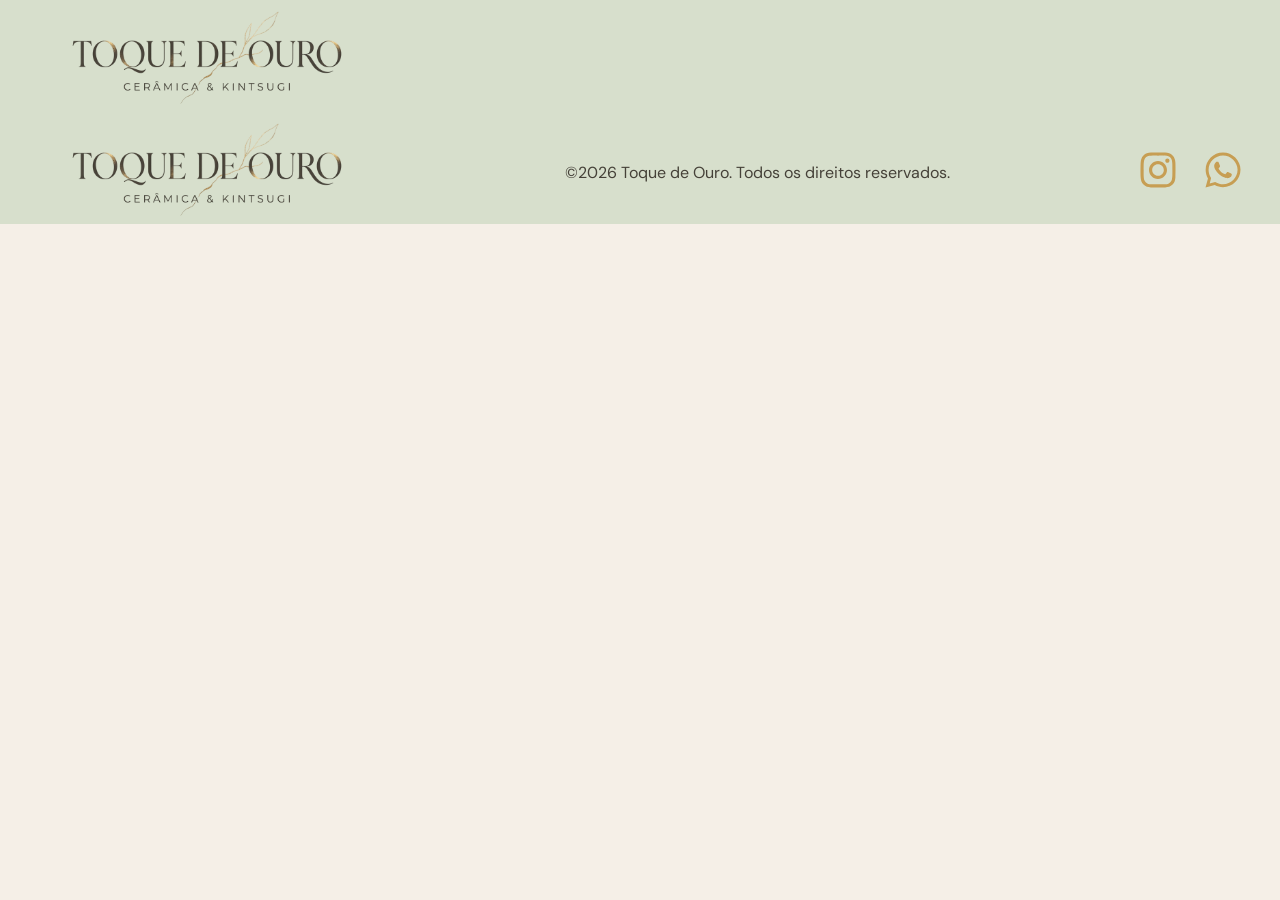
<file: Toque-de-ouro-main/Site - Toque de ouro/Administração/index.html>
<!DOCTYPE html>
<html lang="pt-br">

<head>
    <meta charset="UTF-8">
    <meta name="viewport" content="width=device-width, initial-scale=1.0">
    <title>Toque de Ouro - Home </title>
    <link rel="stylesheet" href="style.css">

    <!---------------FONTE PRIMÁRIA---------------->
    <link rel="preconnect" href="https://fonts.googleapis.com">
    <link rel="preconnect" href="https://fonts.gstatic.com" crossorigin>
    <link href="https://fonts.googleapis.com/css2?family=Newsreader:ital,opsz,wght@0,6..72,200..800;1,6..72,200..800&display=swap" rel="stylesheet">
    
    <!---------------FONTE SECUNDÁRIA-------------->
    <link rel="preconnect" href="https://fonts.googleapis.com">
    <link rel="preconnect" href="https://fonts.gstatic.com" crossorigin>
    <link href="https://fonts.googleapis.com/css2?family=DM+Sans:ital,opsz,wght@0,9..40,100..1000;1,9..40,100..1000&display=swap" rel="stylesheet">
</head>

<body>
    <header>
        <div class="container">
            <div class="logo">
                <img src="../Imagens/Logo.png" alt="Logo escrito Toque de Ouro">
            </div>
        </div>
    </header>

    <main>
        <section class="login">
            


        </section>

    </main>

    <footer>
        <div class="footer_rodape">
        
                <div class="logo_footer_container">
                  <img class="logo_footer" src="../Imagens/Logo.png" alt="Logo escrito Toque de Ouro">
                </div>

                <p>©2026 Toque de Ouro. Todos os direitos reservados.</p>
            
                <div class="redes_sociais">
                    <ul>
                        <li>
                            <a href="https://instagram.com" target="_blank">
                            <svg xmlns="http://www.w3.org/2000/svg" viewBox="0 0 640 640" fill="currentColor"><!--!Font Awesome Free 7.3.1 by @fontawesome - https://fontawesome.com License - https://fontawesome.com/license/free Copyright 2026 Fonticons, Inc.--><path d="M320.3 205C256.8 204.8 205.2 256.2 205 319.7C204.8 383.2 256.2 434.8 319.7 435C383.2 435.2 434.8 383.8 435 320.3C435.2 256.8 383.8 205.2 320.3 205zM319.7 245.4C360.9 245.2 394.4 278.5 394.6 319.7C394.8 360.9 361.5 394.4 320.3 394.6C279.1 394.8 245.6 361.5 245.4 320.3C245.2 279.1 278.5 245.6 319.7 245.4zM413.1 200.3C413.1 185.5 425.1 173.5 439.9 173.5C454.7 173.5 466.7 185.5 466.7 200.3C466.7 215.1 454.7 227.1 439.9 227.1C425.1 227.1 413.1 215.1 413.1 200.3zM542.8 227.5C541.1 191.6 532.9 159.8 506.6 133.6C480.4 107.4 448.6 99.2 412.7 97.4C375.7 95.3 264.8 95.3 227.8 97.4C192 99.1 160.2 107.3 133.9 133.5C107.6 159.7 99.5 191.5 97.7 227.4C95.6 264.4 95.6 375.3 97.7 412.3C99.4 448.2 107.6 480 133.9 506.2C160.2 532.4 191.9 540.6 227.8 542.4C264.8 544.5 375.7 544.5 412.7 542.4C448.6 540.7 480.4 532.5 506.6 506.2C532.8 480 541 448.2 542.8 412.3C544.9 375.3 544.9 264.5 542.8 227.5zM495 452C487.2 471.6 472.1 486.7 452.4 494.6C422.9 506.3 352.9 503.6 320.3 503.6C287.7 503.6 217.6 506.2 188.2 494.6C168.6 486.8 153.5 471.7 145.6 452C133.9 422.5 136.6 352.5 136.6 319.9C136.6 287.3 134 217.2 145.6 187.8C153.4 168.2 168.5 153.1 188.2 145.2C217.7 133.5 287.7 136.2 320.3 136.2C352.9 136.2 423 133.6 452.4 145.2C472 153 487.1 168.1 495 187.8C506.7 217.3 504 287.3 504 319.9C504 352.5 506.7 422.6 495 452z"/></svg>
                            </a>
                        </li>
                        <li>
                            <a href="https://wa.me" target="_blank">
                              <svg xmlns="http://www.w3.org/2000/svg" viewBox="0 0 640 640" fill="currentColor"><!--!Font Awesome Free 7.3.1 by @fontawesome - https://fontawesome.com License - https://fontawesome.com/license/free Copyright 2026 Fonticons, Inc.--><path d="M476.9 161.1C435 119.1 379.2 96 319.9 96C197.5 96 97.9 195.6 97.9 318C97.9 357.1 108.1 395.3 127.5 429L96 544L213.7 513.1C246.1 530.8 282.6 540.1 319.8 540.1L319.9 540.1C442.2 540.1 544 440.5 544 318.1C544 258.8 518.8 203.1 476.9 161.1zM319.9 502.7C286.7 502.7 254.2 493.8 225.9 477L219.2 473L149.4 491.3L168 423.2L163.6 416.2C145.1 386.8 135.4 352.9 135.4 318C135.4 216.3 218.2 133.5 320 133.5C369.3 133.5 415.6 152.7 450.4 187.6C485.2 222.5 506.6 268.8 506.5 318.1C506.5 419.9 421.6 502.7 319.9 502.7zM421.1 364.5C415.6 361.7 388.3 348.3 383.2 346.5C378.1 344.6 374.4 343.7 370.7 349.3C367 354.9 356.4 367.3 353.1 371.1C349.9 374.8 346.6 375.3 341.1 372.5C308.5 356.2 287.1 343.4 265.6 306.5C259.9 296.7 271.3 297.4 281.9 276.2C283.7 272.5 282.8 269.3 281.4 266.5C280 263.7 268.9 236.4 264.3 225.3C259.8 214.5 255.2 216 251.8 215.8C248.6 215.6 244.9 215.6 241.2 215.6C237.5 215.6 231.5 217 226.4 222.5C221.3 228.1 207 241.5 207 268.8C207 296.1 226.9 322.5 229.6 326.2C232.4 329.9 268.7 385.9 324.4 410C359.6 425.2 373.4 426.5 391 423.9C401.7 422.3 423.8 410.5 428.4 397.5C433 384.5 433 373.4 431.6 371.1C430.3 368.6 426.6 367.2 421.1 364.5z"/></svg>
                            </a>
                        </li>
                    </ul>
                </div>
        </div>
    </footer>
</body>
</html>
</file>
<file: Site - Toque de ouro/Administração/style.css>
*{
    margin: 0%;
    padding: 0%;
    text-decoration: none;
}

::selection {
  background-color: #B86B4B;
  color: #ffffff;
}

:root{
    background-color: #B86B4B;
    color: #ffffff;
}

:root {
    --font-primaria: "Newsreader";
    --font-secundaria: "DM Sans";
}

h1 {
    position: absolute;
    width: 1px;
    height: 1px;
    margin: 1px;
    overflow: hidden;
}

body{
    background-color: #F5EFE7;
}

/* ---------------CABEÇARIO-------------- */

body {
    background-color: #F5EFE7;
}

ul {
    list-style: none;
    padding: 0;
    margin: 0;
}


/* ---------------CABEÇARIO-------------- */
header {
    background-color: #D7DFCC;
    height: 120px;
    display: flex;
    align-items: center;
}


.logo img {
    width: 350px;
    height: 100px;
    object-fit: cover;
    object-position: center;
}

.container{
    width: 95%;
    max-width: 1300px;
    margin: 0 auto;
    display: flex;
    justify-content: space-between;
    align-items: center;
}

/* -------------BANNER------------ */
.home_banner{
    background-image: linear-gradient(to right, 
    rgba(0, 0, 0, 0.75) 0%, 
    rgba(0, 0, 0, 0.3) 50%, 
    rgba(0, 0, 0, 0.05) 100%), url(../Imagens/Banner.png);
    background-size: cover;       /* Faz a imagem cobrir toda a área sem distorcer */
    background-position: center;  /* Mantém o centro da imagem sempre visível */
    background-repeat: no-repeat; /* Impede que a imagem fique se repetindo */
    width: 100%;
    min-height: 80vh;             /* Ocupa 80% da altura da tela do usuário */
    margin-bottom: 200px;
  
}

.banner_container{
    max-width: 1300px;
    width: 95%;;
    margin: 0 auto;
    padding: 120px 0 0 0;
}    

.box_texto{
    max-width: 600px;
}

.span1{
    font-family: var(--font-secundaria);
    font-size: 22px;
    margin-bottom: 20px;
    display: inline-block;
    color: #ffffff;
    font-weight: 600;

}

.span2{
    display: inline-block;
    margin-bottom: 20px;
    font-family: var(--font-primaria);
    font-weight: 500;
    font-size: 36px;
    color: #E5C271;
    letter-spacing: 2px;
}

.box_texto p{
    margin-bottom: 40px;
    font-family: var(--font-secundaria);
    font-size: 20px;
    color: #F5F5F5;
    font-style: italic;
}

.box_texto a{
    color: #ffffff;
    font-weight: 500;
    letter-spacing: 3px;
    font-family: var(--font-secundaria);
    transition: color 0.3s; /* Deixa a mudança de cor suave */
}

.botao:hover a{
    color: #C79E53;
}

.botao{
    background-color: #C79E53;
    border-radius: 5px;
    padding: 15px 30px;
    width: 120px;
    cursor: pointer;         /* Muda o cursor para a "mãozinha" */
    transition: background-color 0.3s, border-color 0.3s; 
    border: none;
    border: 2px solid transparent; /* Uma borda transparente do mesmo tamanho para o botão não "vibrar" */
}

.botao:hover {
  background-color: #F5F5F5; /* Cor de fundo ao passar o mouse */
  border-color: #C79E53;
  
}
    

/* ------------CATEGORIAS----------- */

ul {
  list-style: none;
  padding: 0;
  margin: 0;
}

.categorias_container{
    max-width: 1300px;
    width: 95%;
    margin: 0 auto;
}

.categorias{
    display: flex;
    justify-content: space-around;
    align-items: center;
    text-align: center;
    margin-bottom: 300px;
}

.cor{
    background-color: #F5F5F5;
    border-radius: 200px;
    margin-bottom: 20px;
    transition-duration: 0.5s;
    box-shadow: inset 0 0 0 0 #D7DFCC;
}

.cor:hover{
    box-shadow: inset 0 0 0 100px #D7DFCC;
}

h3{
    font-family: var(--font-secundaria);
    font-size: 26px;
    color: #B86B4B;
    font-weight: 400;
    transition-duration: 0.3s;
}

h3:hover{
    font-weight: 600;
}

/* ------------HISTÓRIA----------- */

hr{
    background-color: #E5C271;
    border: none;
    height: 1px;
    width: 150px;
}

h2{
    font-size: 40px;
    font-family: var(--font-primaria);
    font-weight: 600;
    color: #454138;
}

.titulo{
    display:flex;
    align-items: center;
    justify-content:center;
    margin: 0 auto;
    flex-direction: column;
    margin-bottom: 130px;
}

.linha{
    display: flex;
    align-items: center;
}

.conteudo{
    margin: 0 auto;
    width: 95%;
    max-width: 900px;
    margin-bottom: 200px;
}

.texto1{
    display: flex;
    justify-content: space-between;
    margin-bottom: 60px;
}

.texto2{
    display: flex;
    justify-content: space-between;
}



.paragrafo1{
    max-width: 490px;
    font-family: var(--font-secundaria);
    font-size: 18px;
}

.paragrafo2{
    max-width: 490px;
    font-family: var(--font-secundaria);
    font-size: 18px;
}

.imagem1 img{
    width: 300px;
    height: 300px;
    object-fit: cover;
    border-radius: 10px;
}

.imagem2 img{
    width: 300px;
    height: 300px;
    object-fit: cover;
    border-radius: 10px;
}


    
/* -----------RODAPÉ------------- */

footer{
    background-color: #D7DFCC;
    height: 10%;
    display: flex;
}

.logo_footer{
    width: 350px;
    height: 100px;
    object-fit: cover;
    object-position: center;
}

.conteudo_footer{
    display: flex;
    align-items: center;
    justify-content: space-between;
}

.footer_rodape{
    width: 95%;
    max-width: 1300px;
    margin: 0 auto;
    display: flex;
    justify-content: space-between;
    align-items: center;
}

.redes_sociais ul{
    display: flex;
    justify-content: space-around;
    gap: 15px;
}

.redes_sociais svg{
    color: #C79E53;
    width: 50px;
    transition-duration: 0.3s;
}

.redes_sociais svg:hover{
    color: #C79E53;
    width: 70px;
}

footer p{
    font-family: var(--font-secundaria);
    color:#454138;
}
</file>
<file: Site - Toque de ouro/Login/style.css>
*{
    margin: 0%;
    padding: 0%;
    text-decoration: none;
    font-family: var(--font-secundaria)
}

::selection {
  background-color: #B86B4B;
  color: #ffffff;
}

:root{
    --font-primaria: "Newsreader";
    --font-secundaria: "DM Sans";
}

h1{
    position: absolute;
    width: 1px;
    height: 1px;
    margin: 1px;
    overflow: hidden;
}

body{
    background-color: #F5EFE7;
}

ul {
  list-style: none;
  padding: 0;
  margin: 0;
}

/* ---------------CABEÇARIO-------------- */
header{
    background-color: #D7DFCC;
    height: 120px;
    display: flex;
    align-items: center;
}

.logo img{
    width: 350px;
    height: 100px;
    object-fit: cover;
    object-position: center;
}

.container{
    width: 95%;
    max-width: 1300px;
    margin: 0 auto;
    display: flex;
    justify-content: space-between;
    align-items: center;
}
/* -------------FUNDO------------ */

main{
    background-image: linear-gradient(to right, 
    rgba(0, 0, 0, 0.75) 0%, 
    rgba(0, 0, 0, 0.3) 50%, 
    rgba(0, 0, 0, 0.05) 100%), url("../Imagens/fundo.jpg");
    background-size: cover;     
    background-position: center;  
    background-repeat: no-repeat; 
    width: 100%;
    min-height: 80vh;             
}


/* ------------LOGIN----------- */


.form_container{
  position: absolute;
  left: 50%;
  top: 50%;
  border-radius: 5px;
  padding: 70px;
  width: 450px;
  transform: translate(-50%, -50%);
  background: rgba(69, 65, 56, 0.75);
}

.form_container p, a{
  margin: 10px 39px 10px;
}

.form_container h2{
  color: #fff;
  font-size: 36px;
  font-weight: 600;
  font-family: var(--font-primaria);
}

.form_container form{
  margin: 25px 0 0;
}

form .form_email{
  height: 50px;
  position: relative;
  margin-bottom: 16px;
}

.form_email input{
  height: 100%;
  width: 91%;
  background: #454138;
  border: none;
  outline: none;
  border-radius: 4px;
  color: #fff;
  font-size: 1rem;
  padding: 0 20px;
}

.form_email input:focus + label,
.form_email input:valid + label {
  opacity: 0;
}

.form_email label {
  position: absolute;
  left: 20px;
  top: 50%;
  transform: translateY(-50%);
  font-size: 1rem;
  pointer-events: none;
  color: #8c8c8c;
  transition: all 0.1s ease;
}

.form_email input:is(:focus, :valid) ~ label {
  font-size: 0.75rem;
  transform: translateY(-130%);
}

form button {
  width: 100%;
  padding: 16px 0;
  font-size: 1rem;
  background: #E5C271;
  color: #fff;
  font-weight: 500;
  border-radius: 5px;
  border: none;
  outline: none;
  margin: 25px 0 10px;
  cursor: pointer;
  transition: color 0.3s;
}

form button:hover {
  background: #C79E53;
}

.cadastrar{
  color: #fff;
 
}

.cadastrar:hover{
  color: #B86B4B;
}


/* -----------RODAPÉ------------- */

footer{
    background-color: #D7DFCC;
    height: 10%;
    display: flex;
}

.logo_footer{
    width: 350px;
    height: 100px;
    object-fit: cover;
    object-position: center;
}

.conteudo_footer{
    display: flex;
    align-items: center;
    justify-content: space-between;
}

.footer_rodape{
    width: 95%;
    max-width: 1300px;
    margin: 0 auto;
    display: flex;
    justify-content: space-between;
    align-items: center;
}

.redes_sociais ul{
    display: flex;
    justify-content: space-around;
    gap: 15px;
}

.redes_sociais svg{
    color: #C79E53;
    width: 50px;
    transition-duration: 0.3s;
}

.redes_sociais svg:hover{
    color: #C79E53;
    width: 70px;
}

footer p{
    font-family: var(--font-secundaria);
    color:#454138;
}


/* ----------------------MÉDIA----------------------------- */
@media screen and (max-width:768px) {
  .form_container{
    background: none;
    padding: none;
    width: 200px;
  }

  .form_container h2{
    color: #454138;
  }

  main{
    background-image: none;
    background-color: #D7DFCC;
  }

  .footer_rodape{
    display: flex;
    flex-direction: column;
    
  }

  .logo_footer, .logo img{
    width: 200px;
  } 

}
</file>
<file: Site - Toque de ouro/Produtos/style.css>
*{
    margin: 0%;
    padding: 0%;
    text-decoration: none;
}

::selection {
  background-color: #B86B4B;
  color: #ffffff;
}

:root{
    --font-primaria: "Newsreader";
    --font-secundaria: "DM Sans";
}

h1{
    position: absolute;
    width: 1px;
    height: 1px;
    margin: 1px;
    overflow: hidden;
}

body{
    background-color: #F5EFE7;
}

/* ---------------CABEÇARIO-------------- */
header{
    background-color: #D7DFCC;
    height: 120px;
    display: flex;
    align-items: center;
}

.logo img{
    width: 350px;
    height: 100px;
    object-fit: cover;
    object-position: center;
}

.container{
    width: 95%;
    max-width: 1300px;
    margin: 0 auto;
    display: flex;
    justify-content: space-between;
    align-items: center;
}

/* -------------BANNER------------ */
.home_banner{
    background-image: linear-gradient(to right, 
    rgba(0, 0, 0, 0.75) 0%, 
    rgba(0, 0, 0, 0.3) 50%, 
    rgba(0, 0, 0, 0.05) 100%), url(../Imagens/Banner.png);
    background-size: cover;       /* Faz a imagem cobrir toda a área sem distorcer */
    background-position: center;  /* Mantém o centro da imagem sempre visível */
    background-repeat: no-repeat; /* Impede que a imagem fique se repetindo */
    width: 100%;
    min-height: 80vh;             /* Ocupa 80% da altura da tela do usuário */
    margin-bottom: 200px;
  
}

.banner_container{
    max-width: 1300px;
    width: 95%;;
    margin: 0 auto;
    padding: 120px 0 0 0;
}    

.box_texto{
    max-width: 600px;
}

.span1{
    font-family: var(--font-secundaria);
    font-size: 22px;
    margin-bottom: 20px;
    display: inline-block;
    color: #ffffff;
    font-weight: 600;

}

.span2{
    display: inline-block;
    margin-bottom: 20px;
    font-family: var(--font-primaria);
    font-weight: 500;
    font-size: 36px;
    color: #E5C271;
    letter-spacing: 2px;
}

.box_texto p{
    margin-bottom: 40px;
    font-family: var(--font-secundaria);
    font-size: 20px;
    color: #F5F5F5;
    font-style: italic;
}

.box_texto a{
    color: #ffffff;
    font-weight: 500;
    letter-spacing: 3px;
    font-family: var(--font-secundaria);
    transition: color 0.3s; /* Deixa a mudança de cor suave */
}

.botao:hover a{
    color: #C79E53;
}

.botao{
    background-color: #C79E53;
    border-radius: 5px;
    padding: 15px 30px;
    width: 120px;
    cursor: pointer;         /* Muda o cursor para a "mãozinha" */
    transition: background-color 0.3s, border-color 0.3s; 
    border: none;
    border: 2px solid transparent; /* Uma borda transparente do mesmo tamanho para o botão não "vibrar" */
}

.botao:hover {
  background-color: #F5F5F5; /* Cor de fundo ao passar o mouse */
  border-color: #C79E53;
  
}
    

/* ------------CATEGORIAS----------- */

ul {
  list-style: none;
  padding: 0;
  margin: 0;
}

.categorias_container{
    max-width: 1300px;
    width: 95%;
    margin: 0 auto;
}

.categorias{
    display: flex;
    justify-content: space-around;
    align-items: center;
    text-align: center;
    margin-bottom: 300px;
}

.cor{
    background-color: #F5F5F5;
    border-radius: 200px;
    margin-bottom: 20px;
    transition-duration: 0.5s;
    box-shadow: inset 0 0 0 0 #D7DFCC;
}

.cor:hover{
    box-shadow: inset 0 0 0 100px #D7DFCC;
}

h3{
    font-family: var(--font-secundaria);
    font-size: 26px;
    color: #B86B4B;
    font-weight: 400;
    transition-duration: 0.3s;
}

h3:hover{
    font-weight: 600;
}

/* ------------HISTÓRIA----------- */

hr{
    background-color: #E5C271;
    border: none;
    height: 1px;
    width: 150px;
    
}

h2{
    font-size: 40px;
    font-family: var(--font-primaria);
    font-weight: 600;
    color: #454138;
}

.titulo{
    display:flex;
    align-items: center;
    justify-content:center;
    margin: 0 auto;
    flex-direction: column;
    margin-bottom: 130px;
}

.linha{
    display: flex;
    align-items: center;
}

.conteudo{
    margin: 0 auto;
    width: 95%;
    max-width: 900px;
    margin-bottom: 200px;
}

.texto1{
    display: flex;
    justify-content: space-between;
    margin-bottom: 60px;
}

.texto2{
    display: flex;
    justify-content: space-between;
}



.paragrafo1{
    max-width: 490px;
    font-family: var(--font-secundaria);
    font-size: 18px;
}

.paragrafo2{
    max-width: 490px;
    font-family: var(--font-secundaria);
    font-size: 18px;
}

.imagem1 img{
    width: 300px;
    height: 300px;
    object-fit: cover;
    border-radius: 10px;
}

.imagem2 img{
    width: 300px;
    height: 300px;
    object-fit: cover;
    border-radius: 10px;
}


    
/* -----------RODAPÉ------------- */

footer{
    background-color: #D7DFCC;
    height: 10%;
    display: flex;
}

.logo_footer{
    width: 350px;
    height: 100px;
    object-fit: cover;
    object-position: center;
}

.conteudo_footer{
    display: flex;
    align-items: center;
    justify-content: space-between;
}

.footer_rodape{
    width: 95%;
    max-width: 1300px;
    margin: 0 auto;
    display: flex;
    justify-content: space-between;
    align-items: center;
}

.redes_sociais ul{
    display: flex;
    justify-content: space-around;
    gap: 15px;
}

.redes_sociais svg{
    color: #C79E53;
    width: 50px;
    transition-duration: 0.3s;
}

.redes_sociais svg:hover{
    color: #C79E53;
    width: 70px;
}

footer p{
    font-family: var(--font-secundaria);
    color:#454138;
}
</file>
<file: Toque-de-ouro-main/Site - Toque de ouro/Administração/style.css>
*{
    margin: 0%;
    padding: 0%;
    text-decoration: none;
}

::selection {
  background-color: #B86B4B;
  color: #ffffff;
}

:root{
    --font-primaria: "Newsreader";
    --font-secundaria: "DM Sans";
}

h1{
    position: absolute;
    width: 1px;
    height: 1px;
    margin: 1px;
    overflow: hidden;
}

body{
    background-color: #F5EFE7;
}

/* ---------------CABEÇARIO-------------- */
header{
    background-color: #D7DFCC;
    height: 120px;
    display: flex;
    align-items: center;
}

.logo img{
    width: 350px;
    height: 100px;
    object-fit: cover;
    object-position: center;
}

.container{
    width: 95%;
    max-width: 1300px;
    margin: 0 auto;
    display: flex;
    justify-content: space-between;
    align-items: center;
}

/* -------------BANNER------------ */
.home_banner{
    background-image: linear-gradient(to right, 
    rgba(0, 0, 0, 0.75) 0%, 
    rgba(0, 0, 0, 0.3) 50%, 
    rgba(0, 0, 0, 0.05) 100%), url(../Imagens/Banner.png);
    background-size: cover;       /* Faz a imagem cobrir toda a área sem distorcer */
    background-position: center;  /* Mantém o centro da imagem sempre visível */
    background-repeat: no-repeat; /* Impede que a imagem fique se repetindo */
    width: 100%;
    min-height: 80vh;             /* Ocupa 80% da altura da tela do usuário */
    margin-bottom: 200px;
  
}

.banner_container{
    max-width: 1300px;
    width: 95%;;
    margin: 0 auto;
    padding: 120px 0 0 0;
}    

.box_texto{
    max-width: 600px;
}

.span1{
    font-family: var(--font-secundaria);
    font-size: 22px;
    margin-bottom: 20px;
    display: inline-block;
    color: #ffffff;
    font-weight: 600;

}

.span2{
    display: inline-block;
    margin-bottom: 20px;
    font-family: var(--font-primaria);
    font-weight: 500;
    font-size: 36px;
    color: #E5C271;
    letter-spacing: 2px;
}

.box_texto p{
    margin-bottom: 40px;
    font-family: var(--font-secundaria);
    font-size: 20px;
    color: #F5F5F5;
    font-style: italic;
}

.box_texto a{
    color: #ffffff;
    font-weight: 500;
    letter-spacing: 3px;
    font-family: var(--font-secundaria);
    transition: color 0.3s; /* Deixa a mudança de cor suave */
}

.botao:hover a{
    color: #C79E53;
}

.botao{
    background-color: #C79E53;
    border-radius: 5px;
    padding: 15px 30px;
    width: 120px;
    cursor: pointer;         /* Muda o cursor para a "mãozinha" */
    transition: background-color 0.3s, border-color 0.3s; 
    border: none;
    border: 2px solid transparent; /* Uma borda transparente do mesmo tamanho para o botão não "vibrar" */
}

.botao:hover {
  background-color: #F5F5F5; /* Cor de fundo ao passar o mouse */
  border-color: #C79E53;
  
}
    

/* ------------CATEGORIAS----------- */

ul {
  list-style: none;
  padding: 0;
  margin: 0;
}

.categorias_container{
    max-width: 1300px;
    width: 95%;
    margin: 0 auto;
}

.categorias{
    display: flex;
    justify-content: space-around;
    align-items: center;
    text-align: center;
    margin-bottom: 300px;
}

.cor{
    background-color: #F5F5F5;
    border-radius: 200px;
    margin-bottom: 20px;
    transition-duration: 0.5s;
    box-shadow: inset 0 0 0 0 #D7DFCC;
}

.cor:hover{
    box-shadow: inset 0 0 0 100px #D7DFCC;
}

h3{
    font-family: var(--font-secundaria);
    font-size: 26px;
    color: #B86B4B;
    font-weight: 400;
    transition-duration: 0.3s;
}

h3:hover{
    font-weight: 600;
}

/* ------------HISTÓRIA----------- */

hr{
    background-color: #E5C271;
    border: none;
    height: 1px;
    width: 150px;
    
}

h2{
    font-size: 40px;
    font-family: var(--font-primaria);
    font-weight: 600;
    color: #454138;
}

.titulo{
    display:flex;
    align-items: center;
    justify-content:center;
    margin: 0 auto;
    flex-direction: column;
    margin-bottom: 130px;
}

.linha{
    display: flex;
    align-items: center;
}

.conteudo{
    margin: 0 auto;
    width: 95%;
    max-width: 900px;
    margin-bottom: 200px;
}

.texto1{
    display: flex;
    justify-content: space-between;
    margin-bottom: 60px;
}

.texto2{
    display: flex;
    justify-content: space-between;
}



.paragrafo1{
    max-width: 490px;
    font-family: var(--font-secundaria);
    font-size: 18px;
}

.paragrafo2{
    max-width: 490px;
    font-family: var(--font-secundaria);
    font-size: 18px;
}

.imagem1 img{
    width: 300px;
    height: 300px;
    object-fit: cover;
    border-radius: 10px;
}

.imagem2 img{
    width: 300px;
    height: 300px;
    object-fit: cover;
    border-radius: 10px;
}


    
/* -----------RODAPÉ------------- */

footer{
    background-color: #D7DFCC;
    height: 10%;
    display: flex;
}

.logo_footer{
    width: 350px;
    height: 100px;
    object-fit: cover;
    object-position: center;
}

.conteudo_footer{
    display: flex;
    align-items: center;
    justify-content: space-between;
}

.footer_rodape{
    width: 95%;
    max-width: 1300px;
    margin: 0 auto;
    display: flex;
    justify-content: space-between;
    align-items: center;
}

.redes_sociais ul{
    display: flex;
    justify-content: space-around;
    gap: 15px;
}

.redes_sociais svg{
    color: #C79E53;
    width: 50px;
    transition-duration: 0.3s;
}

.redes_sociais svg:hover{
    color: #C79E53;
    width: 70px;
}

footer p{
    font-family: var(--font-secundaria);
    color:#454138;
}
</file>
